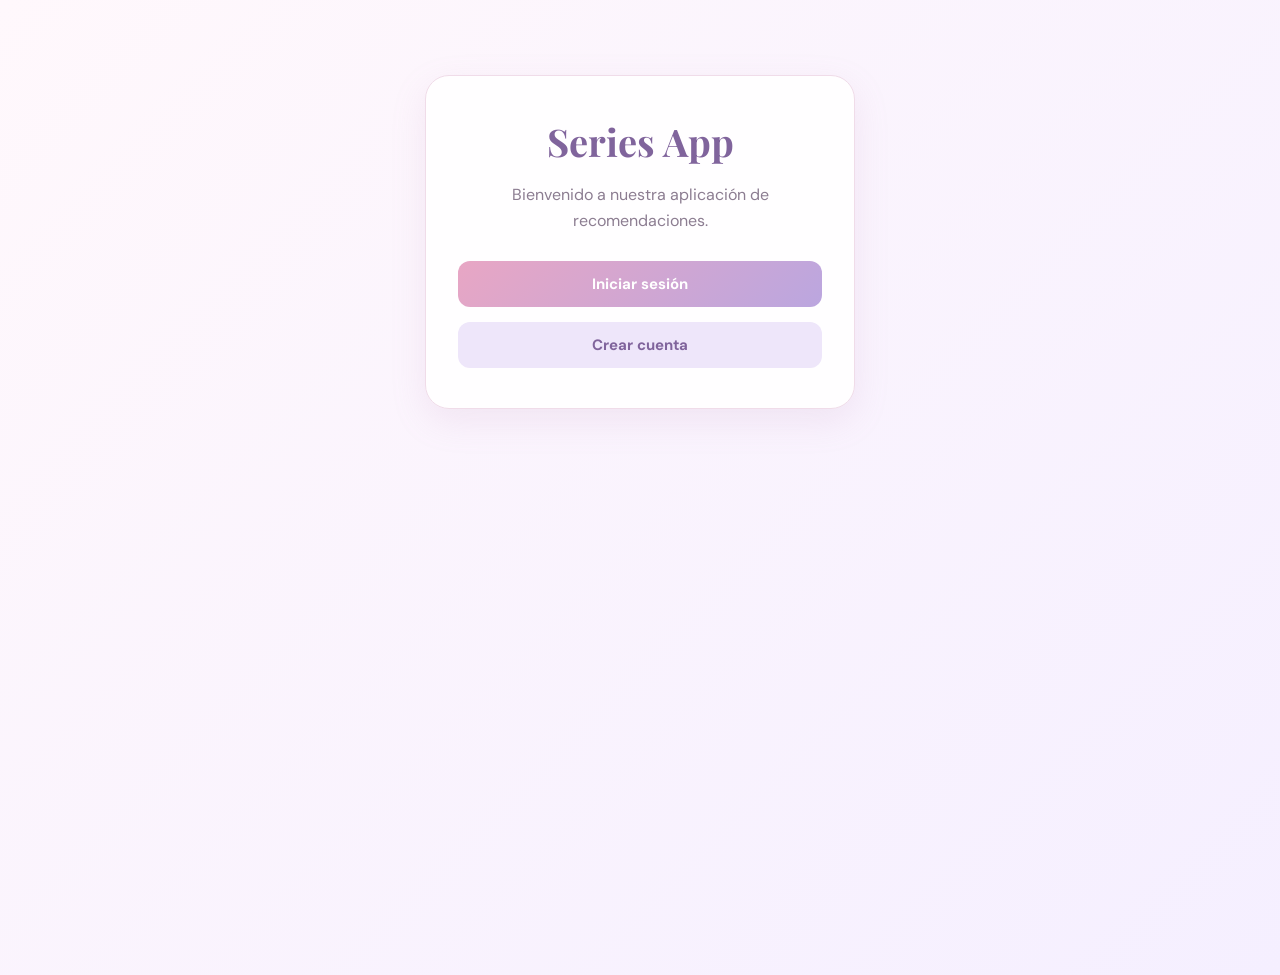
<file: index.html>
<!DOCTYPE html>
<html lang="es">
<head>
    <meta charset="UTF-8">
    <meta name="viewport" content="width=device-width, initial-scale=1.0">
    <title>Series App</title>
    <link rel="stylesheet" href="estilos.css">
</head>
<body>

    <main class="pantalla-auth">
        <h1>Series App</h1>
        <p>Bienvenido a nuestra aplicación de recomendaciones.</p>

        <div class="opciones">
            <a href="login.html" class="boton">Iniciar sesión</a>
            <a href="registro.html" class="boton secundario">Crear cuenta</a>
        </div>
    </main>

</body>
</html>
</file>
<file: estilos.css>
@import url('https://fonts.googleapis.com/css2?family=DM+Sans:wght@400;500;600;700&family=Playfair+Display:wght@500;600;700&display=swap');

:root {
    --rosa: #e9a8c5;
    --rosa-claro: #fce8f1;
    --lavanda: #c8b8e8;
    --violeta: #8b72b5;
    --fondo: #fff8fc;
    --blanco: #ffffff;
    --texto: #594d60;
    --borde: #f0dce9;
}

* {
    margin: 0;
    padding: 0;
    box-sizing: border-box;
}

body {
    font-family: 'DM Sans', sans-serif;
    background: linear-gradient(135deg, #fff8fc, #f5efff);
    color: var(--texto);
    min-height: 100vh;
}

/* TITULOS */

h1, h2, h3 {
    font-family: 'Playfair Display', serif;
    color: #80649c;
}

h1 {
    font-size: 38px;
    margin-bottom: 12px;
}

h2 {
    font-size: 27px;
    margin-bottom: 20px;
}

p {
    line-height: 1.6;
}

/* PANTALLAS DE INICIO, LOGIN Y REGISTRO */

.pantalla-auth {
    width: 90%;
    max-width: 430px;
    margin: 75px auto;
    padding: 40px 32px;
    background: rgba(255, 255, 255, 0.95);
    border: 1px solid var(--borde);
    border-radius: 24px;
    box-shadow: 0 12px 35px rgba(185, 139, 179, 0.15);
    text-align: center;
}

.pantalla-auth h1 {
    margin-bottom: 15px;
}

.pantalla-auth p {
    margin: 12px 0;
    color: #8c7d91;
}

/* FORMULARIOS */

form {
    display: flex;
    flex-direction: column;
    gap: 13px;
    text-align: left;
}

label {
    font-weight: 600;
    font-size: 14px;
    color: #806b8d;
}

input,
select,
textarea {
    width: 100%;
    padding: 13px 15px;
    border: 1px solid var(--borde);
    border-radius: 12px;
    background: #fffafd;
    color: var(--texto);
    font-family: 'DM Sans', sans-serif;
    font-size: 14px;
    outline: none;
    transition: 0.2s;
}

input:focus,
select:focus,
textarea:focus {
    border-color: var(--rosa);
    box-shadow: 0 0 0 3px rgba(233, 168, 197, 0.15);
}

textarea {
    resize: vertical;
}

/* BOTONES */

button,
.boton {
    display: inline-block;
    padding: 13px 20px;
    border: none;
    border-radius: 12px;
    background: linear-gradient(135deg, #e8a6c4, #bba6df);
    color: white;
    font-family: 'DM Sans', sans-serif;
    font-size: 15px;
    font-weight: 700;
    text-decoration: none;
    text-align: center;
    cursor: pointer;
    transition: 0.25s;
}

button:hover,
.boton:hover {
    transform: translateY(-2px);
    box-shadow: 0 6px 15px rgba(185, 139, 179, 0.25);
    filter: brightness(1.03);
}

.boton.secundario {
    background: #eee6fa;
    color: #80649c;
}

.pantalla-auth button {
    margin-top: 8px;
    width: 100%;
}

/* OPCIONES DE INICIO */

.opciones {
    display: flex;
    flex-direction: column;
    gap: 15px;
    margin-top: 28px;
}

/* ENLACES */

a {
    color: #a17db8;
    text-decoration: none;
    font-weight: 600;
}

a:hover {
    color: #d18eaf;
}

/* ENCABEZADO DEL CATÁLOGO */

header {
    background: rgba(255, 255, 255, 0.9);
    padding: 22px 7%;
    display: flex;
    justify-content: space-between;
    align-items: center;
    flex-wrap: wrap;
    gap: 15px;
    border-bottom: 1px solid var(--borde);
}

header h1 {
    margin: 0;
    font-size: 30px;
}

nav {
    display: flex;
    align-items: center;
    gap: 20px;
    flex-wrap: wrap;
}

/* CONTENIDO PRINCIPAL */

main {
    width: 90%;
    max-width: 1000px;
    margin: 40px auto;
}

main section {
    background: white;
    padding: 30px;
    margin-bottom: 28px;
    border: 1px solid var(--borde);
    border-radius: 20px;
    box-shadow: 0 8px 25px rgba(185, 139, 179, 0.09);
}

main section h2 {
    margin-bottom: 22px;
}

/* FORMULARIO DEL CATÁLOGO */

#form-serie {
    max-width: 650px;
}

#form-serie button {
    margin-top: 10px;
}

/* PIE DE PÁGINA */

footer {
    padding: 25px;
    text-align: center;
    color: #a28fa8;
    font-size: 13px;
}

/* ADAPTACIÓN A CELULARES */

@media (max-width: 600px) {
    .pantalla-auth {
        margin: 35px auto;
        padding: 30px 22px;
    }

    h1 {
        font-size: 32px;
    }

    header {
        flex-direction: column;
        text-align: center;
    }

    nav {
        justify-content: center;
    }

    main section {
        padding: 22px;
    }
}
</file>
